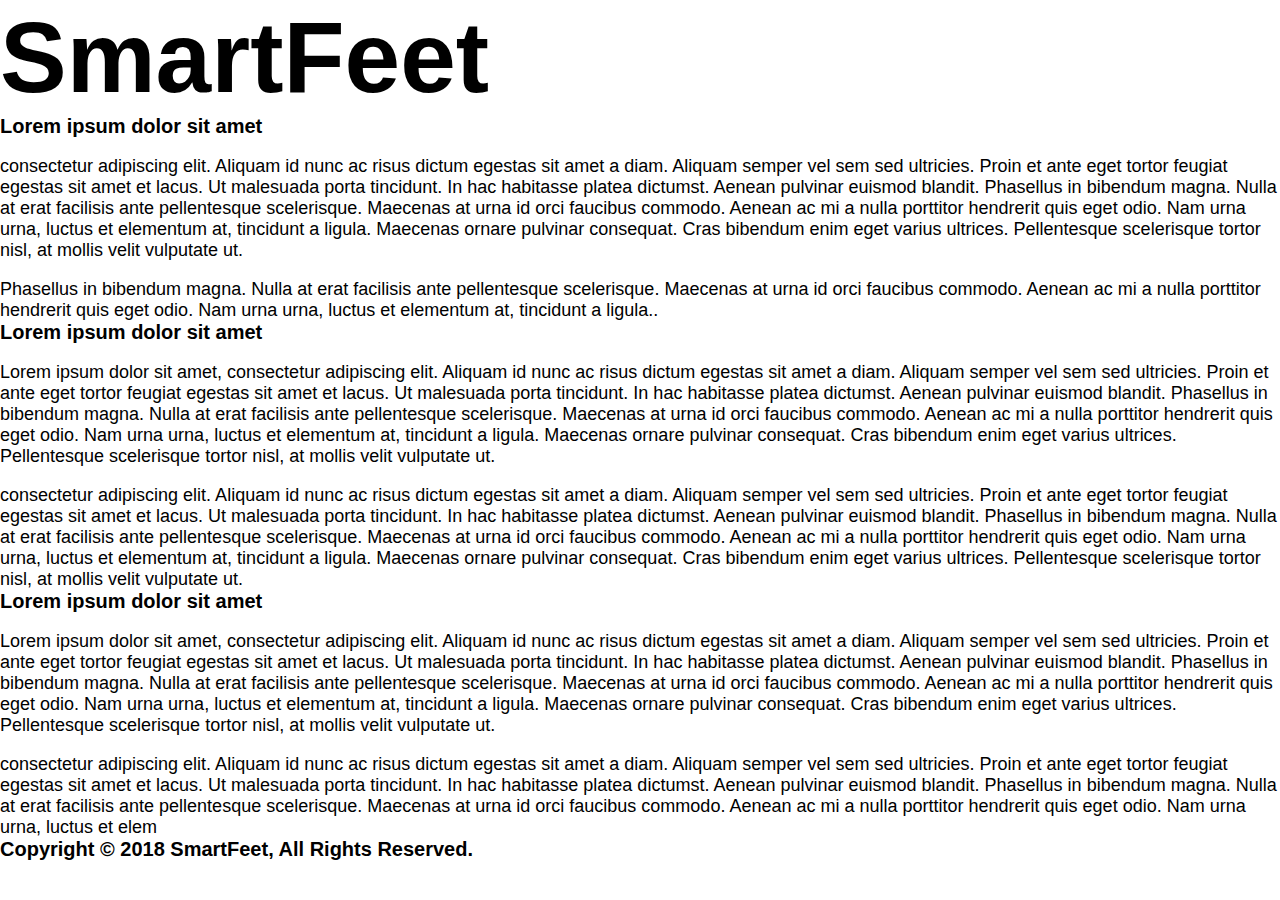
<file: v.1/index.html>
<!DOCTYPE html>
<html>
	<head>

		<!-- Titel van de pagina -->
		<title>SmartFeet</title>

		<!-- Linken naar externe stylesheets voor de CSS en een meta viewport meegegeven voor media queries voor de mobiele variant -->
		<link rel='stylesheet' type="text/css" href='css/style.css'>
		<meta content="width=device-width, initial-scale=1" name="viewport" />

	</head>

	<body>

		<!-- De complete container waar alle divs in komen -->
		<div class="container">

			<div class="header-wrap">
				<div class="header-caption">
					<h1 class="fadeInDownBig animated">SmartFeet</h1>
				</div>
			</div>

			<div class="content-wrap">

				<div class="content-wrap-right content">
					<h2>Lorem ipsum dolor sit amet</h2><br>
					<p>consectetur adipiscing elit. Aliquam id nunc ac risus dictum egestas sit amet a diam. Aliquam semper vel sem sed ultricies. Proin et ante eget tortor feugiat egestas sit amet et lacus. Ut malesuada porta tincidunt. In hac habitasse platea dictumst. Aenean pulvinar euismod blandit. Phasellus in bibendum magna. Nulla at erat facilisis ante pellentesque scelerisque. Maecenas at urna id orci faucibus commodo. Aenean ac mi a nulla porttitor hendrerit quis eget odio. Nam urna urna, luctus et elementum at, tincidunt a ligula. Maecenas ornare pulvinar consequat. Cras bibendum enim eget varius ultrices. Pellentesque scelerisque tortor nisl, at mollis velit vulputate ut.</p><br>

					<p>Phasellus in bibendum magna. Nulla at erat facilisis ante pellentesque scelerisque. Maecenas at urna id orci faucibus commodo. Aenean ac mi a nulla porttitor hendrerit quis eget odio. Nam urna urna, luctus et elementum at, tincidunt a ligula..</p>
				</div>
			</div>

			<div class="divider-wrap">
				<div class="divider-content">
					<div class="content-divider-left">
					<h2>Lorem ipsum dolor sit amet</h2><br>

					<p>Lorem ipsum dolor sit amet, consectetur adipiscing elit. Aliquam id nunc ac risus dictum egestas sit amet a diam. Aliquam semper vel sem sed ultricies. Proin et ante eget tortor feugiat egestas sit amet et lacus. Ut malesuada porta tincidunt. In hac habitasse platea dictumst. Aenean pulvinar euismod blandit. Phasellus in bibendum magna. Nulla at erat facilisis ante pellentesque scelerisque. Maecenas at urna id orci faucibus commodo. Aenean ac mi a nulla porttitor hendrerit quis eget odio. Nam urna urna, luctus et elementum at, tincidunt a ligula. Maecenas ornare pulvinar consequat. Cras bibendum enim eget varius ultrices. Pellentesque scelerisque tortor nisl, at mollis velit vulputate ut.</p><br>

					<p>consectetur adipiscing elit. Aliquam id nunc ac risus dictum egestas sit amet a diam. Aliquam semper vel sem sed ultricies. Proin et ante eget tortor feugiat egestas sit amet et lacus. Ut malesuada porta tincidunt. In hac habitasse platea dictumst. Aenean pulvinar euismod blandit. Phasellus in bibendum magna. Nulla at erat facilisis ante pellentesque scelerisque. Maecenas at urna id orci faucibus commodo. Aenean ac mi a nulla porttitor hendrerit quis eget odio. Nam urna urna, luctus et elementum at, tincidunt a ligula. Maecenas ornare pulvinar consequat. Cras bibendum enim eget varius ultrices. Pellentesque scelerisque tortor nisl, at mollis velit vulputate ut.</p>
					</div>

				</div>
			</div>

			<div class="content-wrap-2">
				<div class="wrap-content">
					<h2>Lorem ipsum dolor sit amet</h2><br>

					<p>Lorem ipsum dolor sit amet, consectetur adipiscing elit. Aliquam id nunc ac risus dictum egestas sit amet a diam. Aliquam semper vel sem sed ultricies. Proin et ante eget tortor feugiat egestas sit amet et lacus. Ut malesuada porta tincidunt. In hac habitasse platea dictumst. Aenean pulvinar euismod blandit. Phasellus in bibendum magna. Nulla at erat facilisis ante pellentesque scelerisque. Maecenas at urna id orci faucibus commodo. Aenean ac mi a nulla porttitor hendrerit quis eget odio. Nam urna urna, luctus et elementum at, tincidunt a ligula. Maecenas ornare pulvinar consequat. Cras bibendum enim eget varius ultrices. Pellentesque scelerisque tortor nisl, at mollis velit vulputate ut.</p><br>

					<p>consectetur adipiscing elit. Aliquam id nunc ac risus dictum egestas sit amet a diam. Aliquam semper vel sem sed ultricies. Proin et ante eget tortor feugiat egestas sit amet et lacus. Ut malesuada porta tincidunt. In hac habitasse platea dictumst. Aenean pulvinar euismod blandit. Phasellus in bibendum magna. Nulla at erat facilisis ante pellentesque scelerisque. Maecenas at urna id orci faucibus commodo. Aenean ac mi a nulla porttitor hendrerit quis eget odio. Nam urna urna, luctus et elem</p>
				</div>
			</div>

			<div class="footer">
				<div class="footer-content">
					<h2>Copyright &copy; 2018 SmartFeet, All Rights Reserved.</h2>
				</div>
			</div>

		</div>
	</body>
</html>
</file>
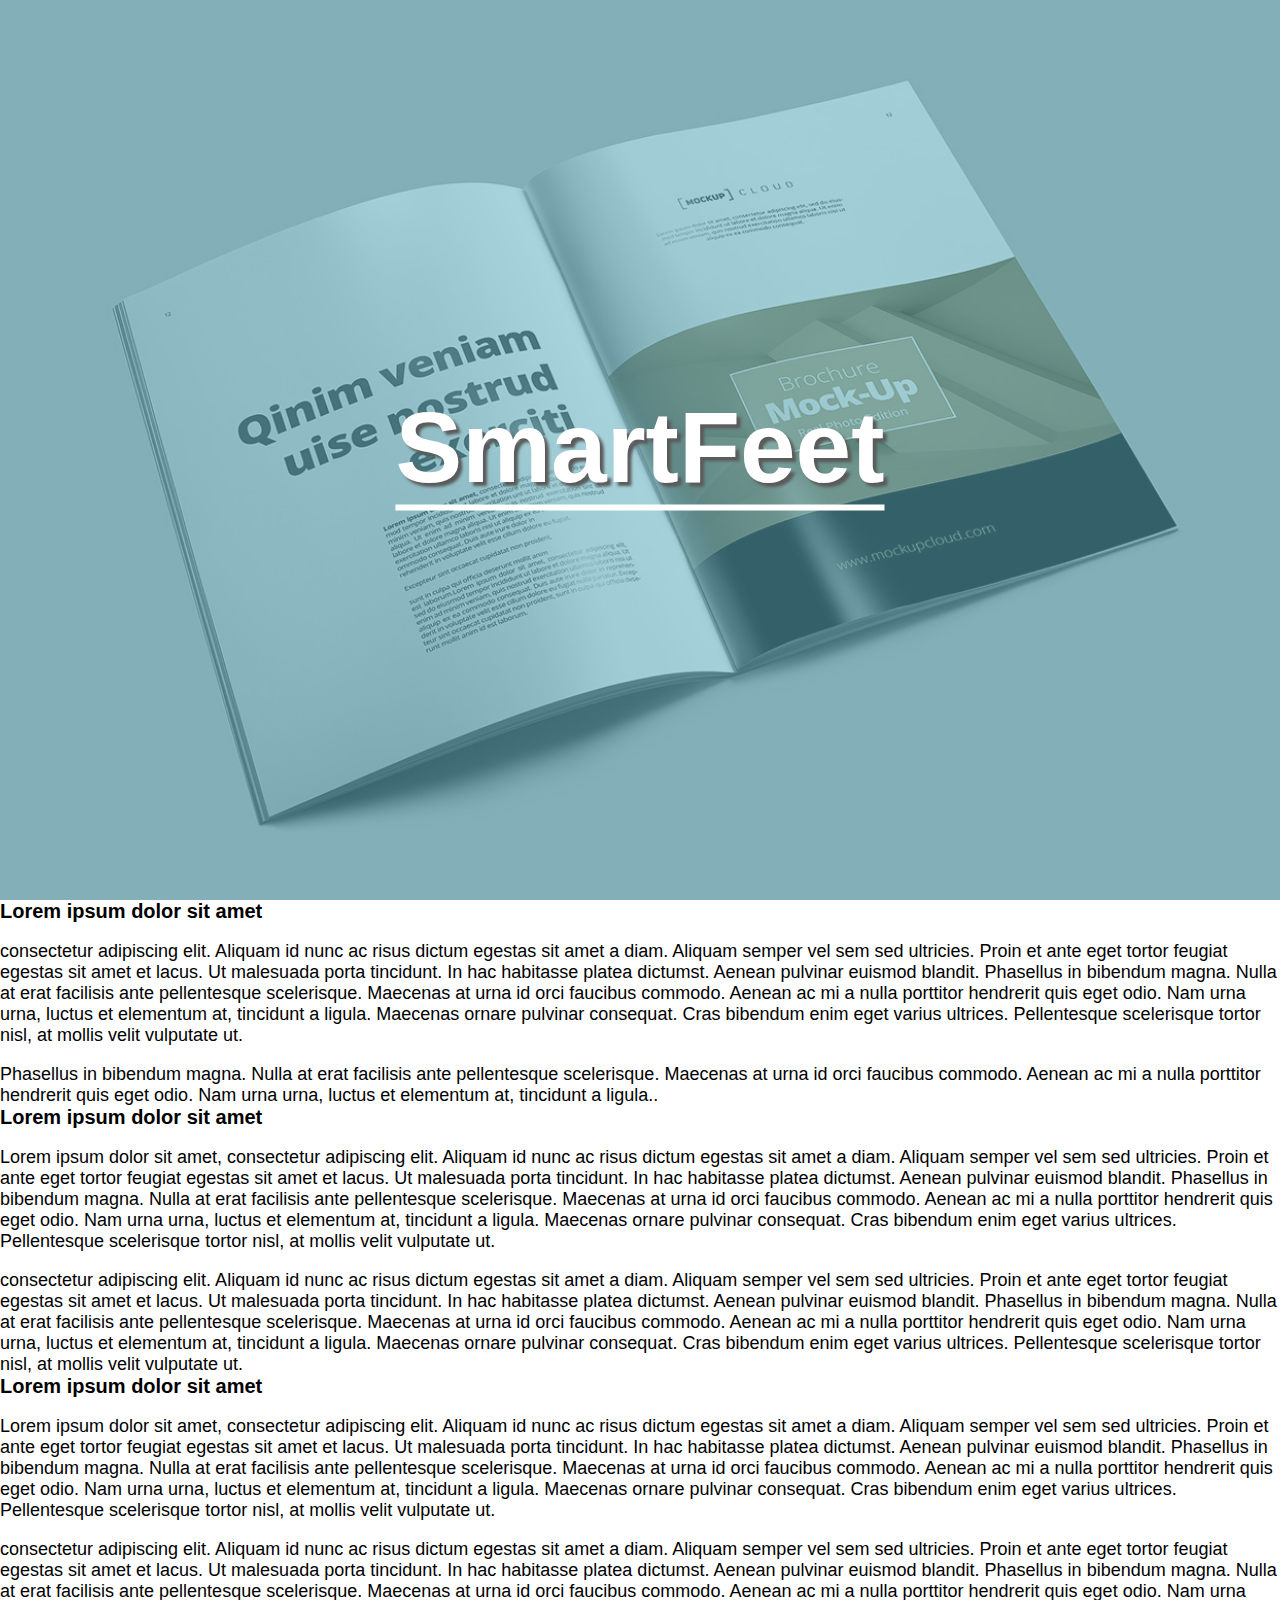
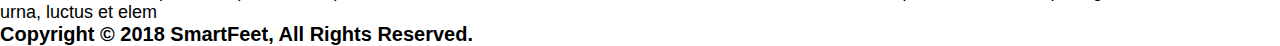
<file: v.2/index.html>
<!DOCTYPE html>
<html>
	<head>

		<!-- Titel van de pagina -->
		<title>SmartFeet</title>

		<!-- Linken naar externe stylesheets voor de CSS en een meta viewport meegegeven voor media queries voor de mobiele variant -->
		<link href="css/animate.css" type="text/css" rel="stylesheet"/>
		<link rel='stylesheet' type="text/css" href='css/style.css'>
		<meta content="width=device-width, initial-scale=1" name="viewport" />

	</head>

	<body>

		<!-- De complete container waar alle divs in komen -->
		<div class="container">

			<div class="header-wrap">
				<div class="header-caption">
					<h1 class="fadeInDownBig animated">SmartFeet</h1>
				</div>
			</div>

			<div class="content-wrap">

				<div class="content-wrap-right content">
					<h2>Lorem ipsum dolor sit amet</h2><br>
					<p>consectetur adipiscing elit. Aliquam id nunc ac risus dictum egestas sit amet a diam. Aliquam semper vel sem sed ultricies. Proin et ante eget tortor feugiat egestas sit amet et lacus. Ut malesuada porta tincidunt. In hac habitasse platea dictumst. Aenean pulvinar euismod blandit. Phasellus in bibendum magna. Nulla at erat facilisis ante pellentesque scelerisque. Maecenas at urna id orci faucibus commodo. Aenean ac mi a nulla porttitor hendrerit quis eget odio. Nam urna urna, luctus et elementum at, tincidunt a ligula. Maecenas ornare pulvinar consequat. Cras bibendum enim eget varius ultrices. Pellentesque scelerisque tortor nisl, at mollis velit vulputate ut.</p><br>

					<p>Phasellus in bibendum magna. Nulla at erat facilisis ante pellentesque scelerisque. Maecenas at urna id orci faucibus commodo. Aenean ac mi a nulla porttitor hendrerit quis eget odio. Nam urna urna, luctus et elementum at, tincidunt a ligula..</p>
				</div>
			</div>

			<div class="divider-wrap">
				<div class="divider-content">
					<div class="content-divider-left">
					<h2>Lorem ipsum dolor sit amet</h2><br>

					<p>Lorem ipsum dolor sit amet, consectetur adipiscing elit. Aliquam id nunc ac risus dictum egestas sit amet a diam. Aliquam semper vel sem sed ultricies. Proin et ante eget tortor feugiat egestas sit amet et lacus. Ut malesuada porta tincidunt. In hac habitasse platea dictumst. Aenean pulvinar euismod blandit. Phasellus in bibendum magna. Nulla at erat facilisis ante pellentesque scelerisque. Maecenas at urna id orci faucibus commodo. Aenean ac mi a nulla porttitor hendrerit quis eget odio. Nam urna urna, luctus et elementum at, tincidunt a ligula. Maecenas ornare pulvinar consequat. Cras bibendum enim eget varius ultrices. Pellentesque scelerisque tortor nisl, at mollis velit vulputate ut.</p><br>

					<p>consectetur adipiscing elit. Aliquam id nunc ac risus dictum egestas sit amet a diam. Aliquam semper vel sem sed ultricies. Proin et ante eget tortor feugiat egestas sit amet et lacus. Ut malesuada porta tincidunt. In hac habitasse platea dictumst. Aenean pulvinar euismod blandit. Phasellus in bibendum magna. Nulla at erat facilisis ante pellentesque scelerisque. Maecenas at urna id orci faucibus commodo. Aenean ac mi a nulla porttitor hendrerit quis eget odio. Nam urna urna, luctus et elementum at, tincidunt a ligula. Maecenas ornare pulvinar consequat. Cras bibendum enim eget varius ultrices. Pellentesque scelerisque tortor nisl, at mollis velit vulputate ut.</p>
					</div>

				</div>
			</div>

			<div class="content-wrap-2">
				<div class="wrap-content">
					<h2>Lorem ipsum dolor sit amet</h2><br>

					<p>Lorem ipsum dolor sit amet, consectetur adipiscing elit. Aliquam id nunc ac risus dictum egestas sit amet a diam. Aliquam semper vel sem sed ultricies. Proin et ante eget tortor feugiat egestas sit amet et lacus. Ut malesuada porta tincidunt. In hac habitasse platea dictumst. Aenean pulvinar euismod blandit. Phasellus in bibendum magna. Nulla at erat facilisis ante pellentesque scelerisque. Maecenas at urna id orci faucibus commodo. Aenean ac mi a nulla porttitor hendrerit quis eget odio. Nam urna urna, luctus et elementum at, tincidunt a ligula. Maecenas ornare pulvinar consequat. Cras bibendum enim eget varius ultrices. Pellentesque scelerisque tortor nisl, at mollis velit vulputate ut.</p><br>

					<p>consectetur adipiscing elit. Aliquam id nunc ac risus dictum egestas sit amet a diam. Aliquam semper vel sem sed ultricies. Proin et ante eget tortor feugiat egestas sit amet et lacus. Ut malesuada porta tincidunt. In hac habitasse platea dictumst. Aenean pulvinar euismod blandit. Phasellus in bibendum magna. Nulla at erat facilisis ante pellentesque scelerisque. Maecenas at urna id orci faucibus commodo. Aenean ac mi a nulla porttitor hendrerit quis eget odio. Nam urna urna, luctus et elem</p>
				</div>
			</div>

			<div class="footer">
				<div class="footer-content">
					<h2>Copyright &copy; 2018 SmartFeet, All Rights Reserved.</h2>
				</div>
			</div>

		</div>
	</body>
</html>
</file>
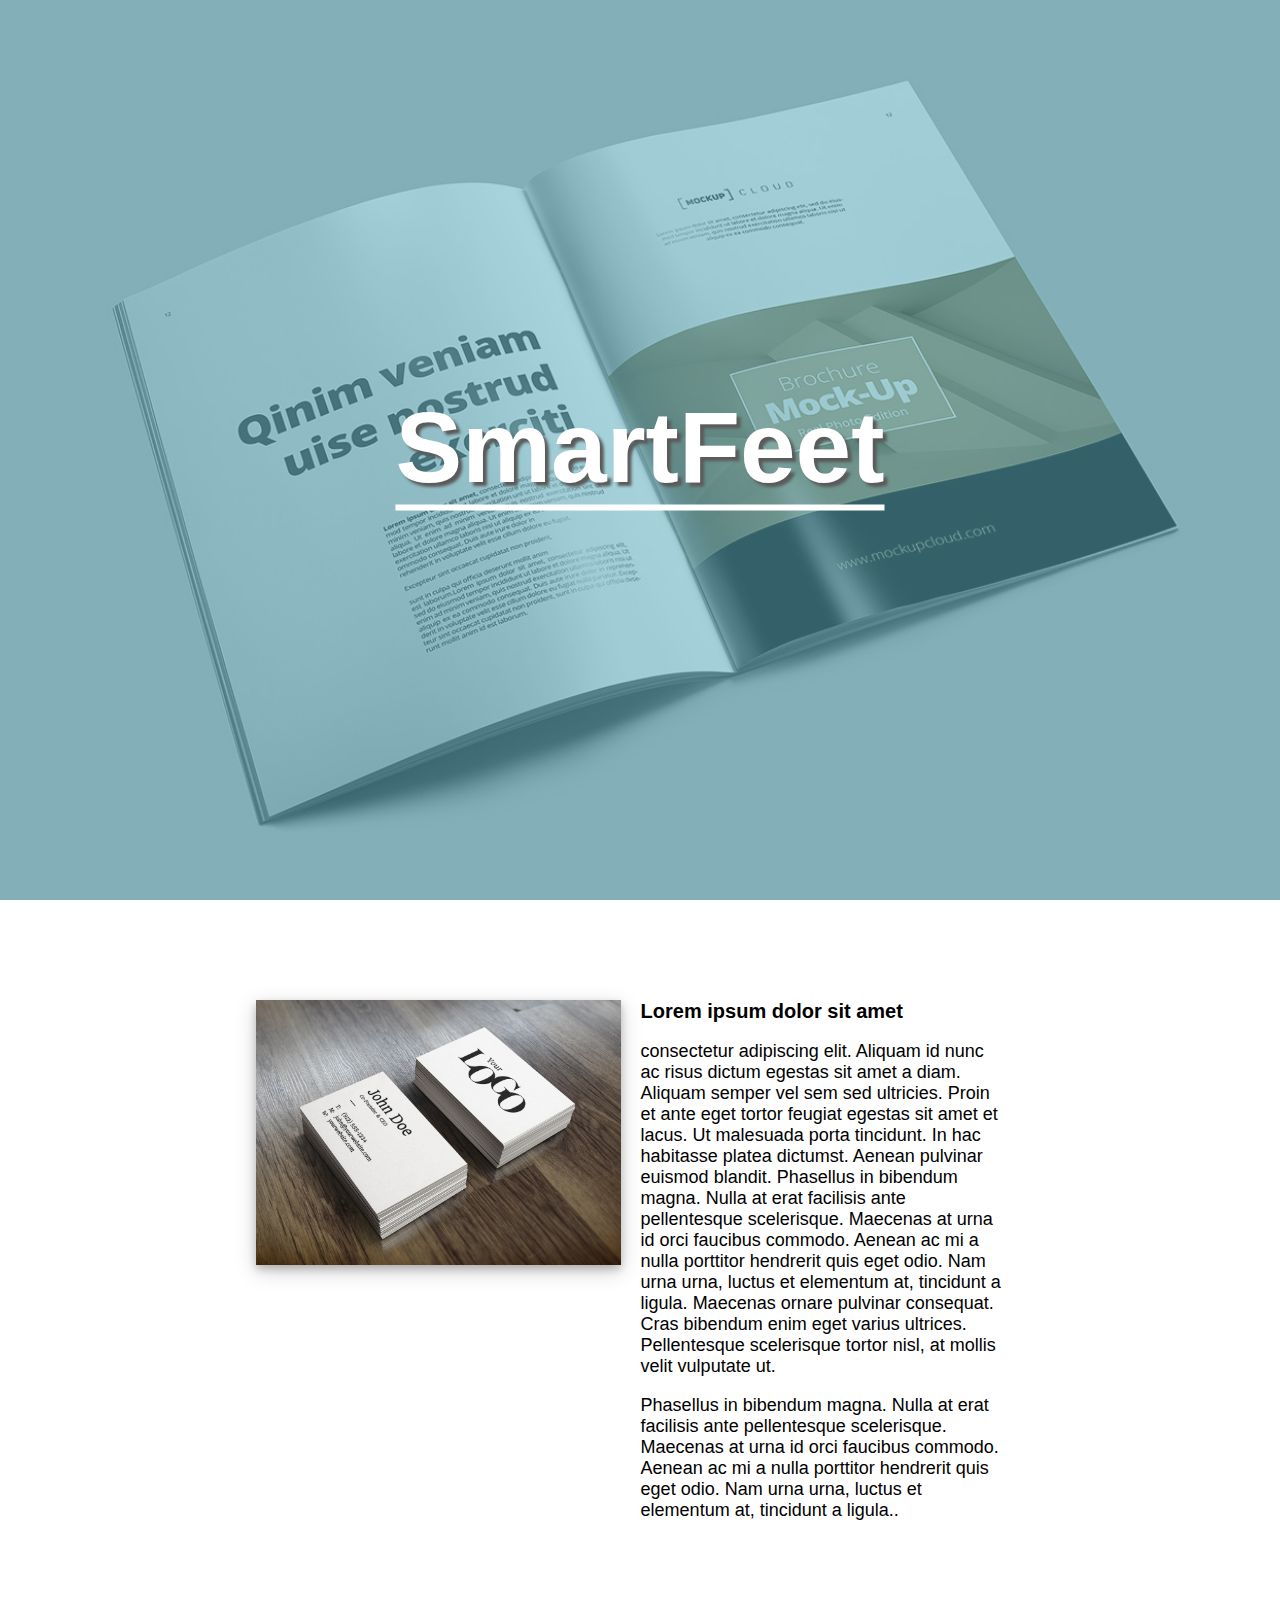
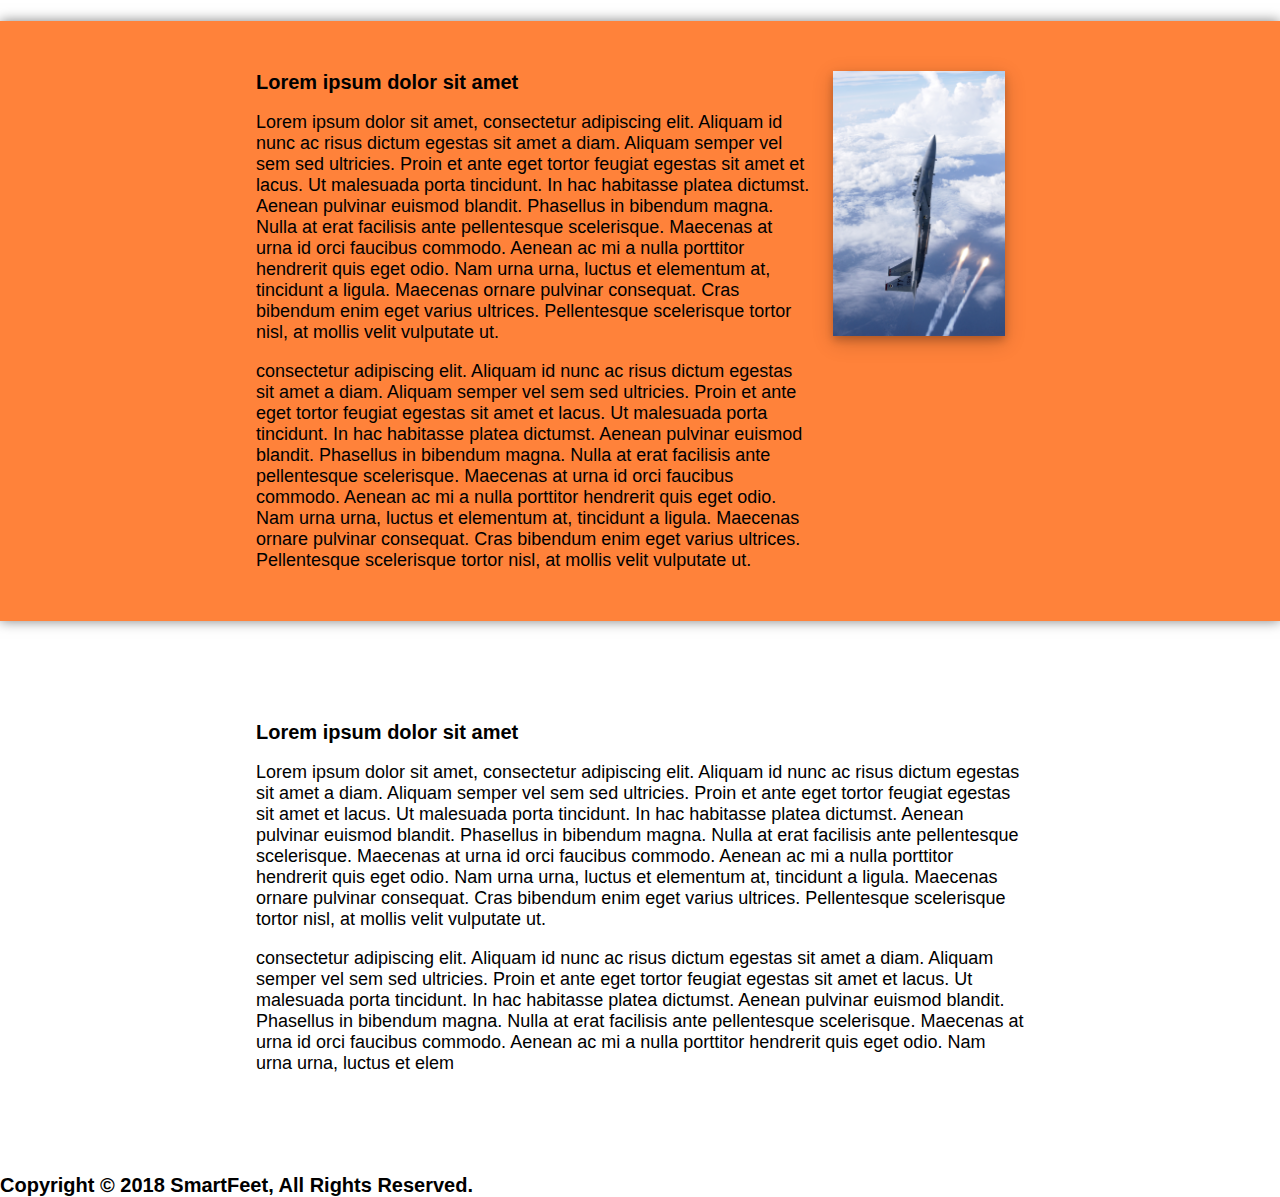
<file: v.3/index.html>
<!DOCTYPE html>
<html>
	<head>

		<!-- Titel van de pagina -->
		<title>SmartFeet</title>

		<!-- Linken naar externe stylesheets voor de CSS en een meta viewport meegegeven voor media queries voor de mobiele variant -->
		<link href="css/animate.css" type="text/css" rel="stylesheet"/>
		<link rel='stylesheet' type="text/css" href='css/style.css'>
		<meta content="width=device-width, initial-scale=1" name="viewport" />

	</head>

	<body>

		<!-- De complete container waar alle divs in komen -->
		<div class="container">

			<div class="header-wrap">
				<div class="header-caption">
					<h1 class="fadeInDownBig animated">SmartFeet</h1>
				</div>
			</div>

			<div class="content-wrap">
				<div class="content-wrap-left content">
					<img src="Afbeeldingen/content-1.jpg">
				</div>

				<div class="content-wrap-right content">
					<h2>Lorem ipsum dolor sit amet</h2><br>
					<p>consectetur adipiscing elit. Aliquam id nunc ac risus dictum egestas sit amet a diam. Aliquam semper vel sem sed ultricies. Proin et ante eget tortor feugiat egestas sit amet et lacus. Ut malesuada porta tincidunt. In hac habitasse platea dictumst. Aenean pulvinar euismod blandit. Phasellus in bibendum magna. Nulla at erat facilisis ante pellentesque scelerisque. Maecenas at urna id orci faucibus commodo. Aenean ac mi a nulla porttitor hendrerit quis eget odio. Nam urna urna, luctus et elementum at, tincidunt a ligula. Maecenas ornare pulvinar consequat. Cras bibendum enim eget varius ultrices. Pellentesque scelerisque tortor nisl, at mollis velit vulputate ut.</p><br>

					<p>Phasellus in bibendum magna. Nulla at erat facilisis ante pellentesque scelerisque. Maecenas at urna id orci faucibus commodo. Aenean ac mi a nulla porttitor hendrerit quis eget odio. Nam urna urna, luctus et elementum at, tincidunt a ligula..</p>
				</div>
			</div>

			<div class="divider-wrap">
				<div class="divider-content">
					<div class="content-divider-left">
					<h2>Lorem ipsum dolor sit amet</h2><br>

					<p>Lorem ipsum dolor sit amet, consectetur adipiscing elit. Aliquam id nunc ac risus dictum egestas sit amet a diam. Aliquam semper vel sem sed ultricies. Proin et ante eget tortor feugiat egestas sit amet et lacus. Ut malesuada porta tincidunt. In hac habitasse platea dictumst. Aenean pulvinar euismod blandit. Phasellus in bibendum magna. Nulla at erat facilisis ante pellentesque scelerisque. Maecenas at urna id orci faucibus commodo. Aenean ac mi a nulla porttitor hendrerit quis eget odio. Nam urna urna, luctus et elementum at, tincidunt a ligula. Maecenas ornare pulvinar consequat. Cras bibendum enim eget varius ultrices. Pellentesque scelerisque tortor nisl, at mollis velit vulputate ut.</p><br>

					<p>consectetur adipiscing elit. Aliquam id nunc ac risus dictum egestas sit amet a diam. Aliquam semper vel sem sed ultricies. Proin et ante eget tortor feugiat egestas sit amet et lacus. Ut malesuada porta tincidunt. In hac habitasse platea dictumst. Aenean pulvinar euismod blandit. Phasellus in bibendum magna. Nulla at erat facilisis ante pellentesque scelerisque. Maecenas at urna id orci faucibus commodo. Aenean ac mi a nulla porttitor hendrerit quis eget odio. Nam urna urna, luctus et elementum at, tincidunt a ligula. Maecenas ornare pulvinar consequat. Cras bibendum enim eget varius ultrices. Pellentesque scelerisque tortor nisl, at mollis velit vulputate ut.</p>
					</div>

					<div class="content-divider-right content-2">
						<img src="Afbeeldingen/content-3.jpg">
					</div>
				</div>
			</div>

			<div class="content-wrap-2">
				<div class="wrap-content">
					<h2>Lorem ipsum dolor sit amet</h2><br>

					<p>Lorem ipsum dolor sit amet, consectetur adipiscing elit. Aliquam id nunc ac risus dictum egestas sit amet a diam. Aliquam semper vel sem sed ultricies. Proin et ante eget tortor feugiat egestas sit amet et lacus. Ut malesuada porta tincidunt. In hac habitasse platea dictumst. Aenean pulvinar euismod blandit. Phasellus in bibendum magna. Nulla at erat facilisis ante pellentesque scelerisque. Maecenas at urna id orci faucibus commodo. Aenean ac mi a nulla porttitor hendrerit quis eget odio. Nam urna urna, luctus et elementum at, tincidunt a ligula. Maecenas ornare pulvinar consequat. Cras bibendum enim eget varius ultrices. Pellentesque scelerisque tortor nisl, at mollis velit vulputate ut.</p><br>

					<p>consectetur adipiscing elit. Aliquam id nunc ac risus dictum egestas sit amet a diam. Aliquam semper vel sem sed ultricies. Proin et ante eget tortor feugiat egestas sit amet et lacus. Ut malesuada porta tincidunt. In hac habitasse platea dictumst. Aenean pulvinar euismod blandit. Phasellus in bibendum magna. Nulla at erat facilisis ante pellentesque scelerisque. Maecenas at urna id orci faucibus commodo. Aenean ac mi a nulla porttitor hendrerit quis eget odio. Nam urna urna, luctus et elem</p>
				</div>
			</div>

			<div class="footer">
				<div class="footer-content">
					<h2>Copyright &copy; 2018 SmartFeet, All Rights Reserved.</h2>
				</div>
			</div>

		</div>
	</body>
</html>
</file>
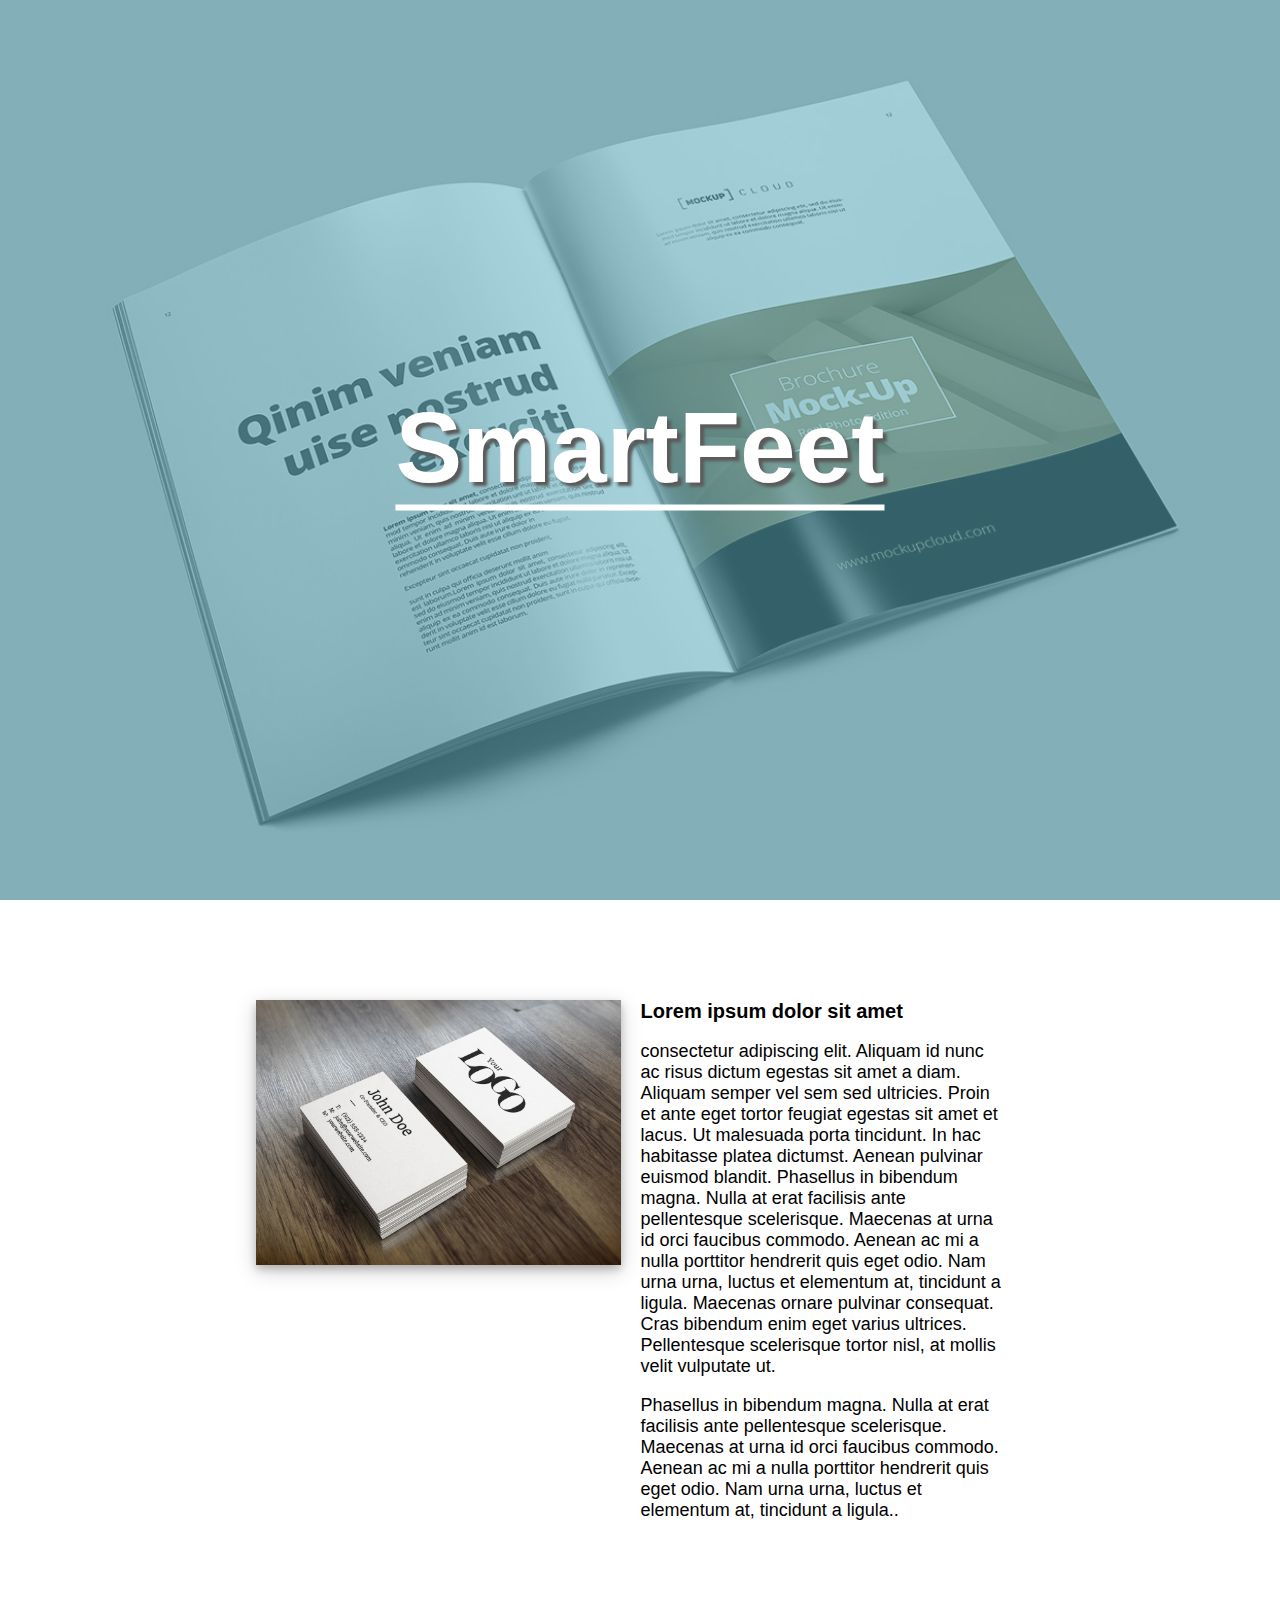
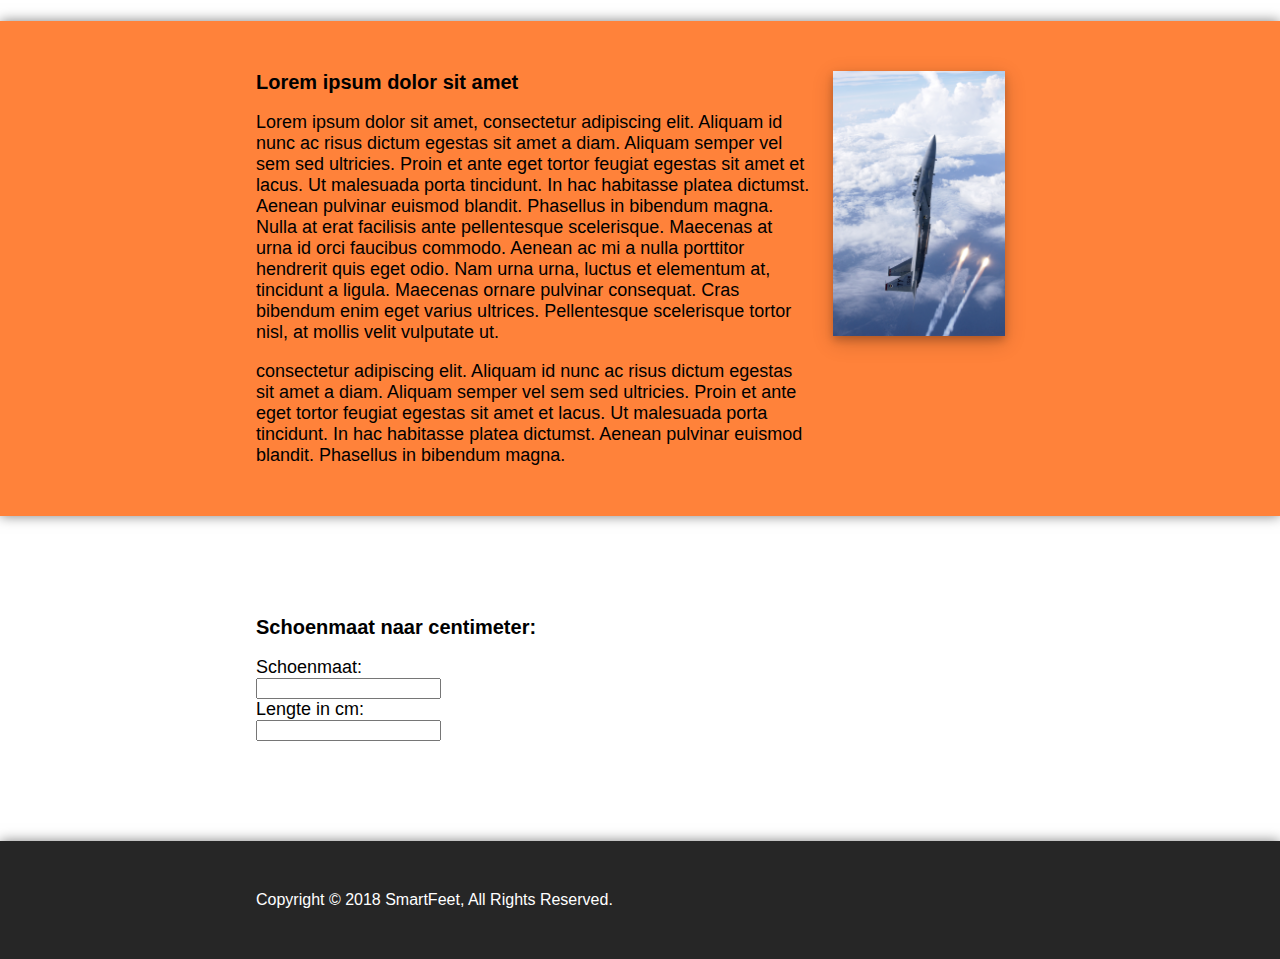
<file: v.6/index.html>
<!DOCTYPE html>
<html>
	<head>

		<!-- Titel van de pagina -->
		<title>SmartFeet</title>

		<!-- Linken naar externe stylesheets voor de CSS en een meta viewport meegegeven voor media queries voor de mobiele variant -->
		<link href="css/animate.css" type="text/css" rel="stylesheet"/>
		<link rel='stylesheet' type="text/css" href='css/style.css'>
		<meta content="width=device-width, initial-scale=1" name="viewport" />

	</head>

	<body>

		<!-- De complete container waar alle divs in komen -->
		<div class="container">

			<div class="header-wrap">
				<div class="header-caption">
					<h1 class="fadeInDownBig animated">SmartFeet</h1>
				</div>
			</div>

			<div class="content-wrap">
				<div class="content-wrap-left content">
					<img src="Afbeeldingen/content-1.jpg">
				</div>

				<div class="content-wrap-right content">
					<h2>Lorem ipsum dolor sit amet</h2><br>
					<p>consectetur adipiscing elit. Aliquam id nunc ac risus dictum egestas sit amet a diam. Aliquam semper vel sem sed ultricies. Proin et ante eget tortor feugiat egestas sit amet et lacus. Ut malesuada porta tincidunt. In hac habitasse platea dictumst. Aenean pulvinar euismod blandit. Phasellus in bibendum magna. Nulla at erat facilisis ante pellentesque scelerisque. Maecenas at urna id orci faucibus commodo. Aenean ac mi a nulla porttitor hendrerit quis eget odio. Nam urna urna, luctus et elementum at, tincidunt a ligula. Maecenas ornare pulvinar consequat. Cras bibendum enim eget varius ultrices. Pellentesque scelerisque tortor nisl, at mollis velit vulputate ut.</p><br>

					<p>Phasellus in bibendum magna. Nulla at erat facilisis ante pellentesque scelerisque. Maecenas at urna id orci faucibus commodo. Aenean ac mi a nulla porttitor hendrerit quis eget odio. Nam urna urna, luctus et elementum at, tincidunt a ligula..</p>
				</div>
			</div>

			<div class="divider-wrap">
				<div class="divider-content">
					<div class="content-divider-left">
					<h2>Lorem ipsum dolor sit amet</h2><br>

					<p>Lorem ipsum dolor sit amet, consectetur adipiscing elit. Aliquam id nunc ac risus dictum egestas sit amet a diam. Aliquam semper vel sem sed ultricies. Proin et ante eget tortor feugiat egestas sit amet et lacus. Ut malesuada porta tincidunt. In hac habitasse platea dictumst. Aenean pulvinar euismod blandit. Phasellus in bibendum magna. Nulla at erat facilisis ante pellentesque scelerisque. Maecenas at urna id orci faucibus commodo. Aenean ac mi a nulla porttitor hendrerit quis eget odio. Nam urna urna, luctus et elementum at, tincidunt a ligula. Maecenas ornare pulvinar consequat. Cras bibendum enim eget varius ultrices. Pellentesque scelerisque tortor nisl, at mollis velit vulputate ut.</p><br>

					<p>consectetur adipiscing elit. Aliquam id nunc ac risus dictum egestas sit amet a diam. Aliquam semper vel sem sed ultricies. Proin et ante eget tortor feugiat egestas sit amet et lacus. Ut malesuada porta tincidunt. In hac habitasse platea dictumst. Aenean pulvinar euismod blandit. Phasellus in bibendum magna.</p>
					</div>

					<div class="content-divider-right content-2">
						<img src="Afbeeldingen/content-3.jpg">
					</div>
				</div>
			</div>

			<div class="content-wrap-2">
				<div class="converter">
					<h2>Schoenmaat naar centimeter:</h2><br>
					<p>Schoenmaat:</p> <input oninput="converterL()" onchange="converterL()" type="number" id="schoenmaat"/>
					<p>Lengte in cm:</p> <input type="text" id="centimeters" readonly/>
				</div>
			</div>

			<div class="footer">
				<div class="footer-content">
					<h2>Copyright &copy; 2018 SmartFeet, All Rights Reserved.</h2>
				</div>
			</div>

		</div>

		<script src="js/script.js"></script>
	</body>
</html>
</file>
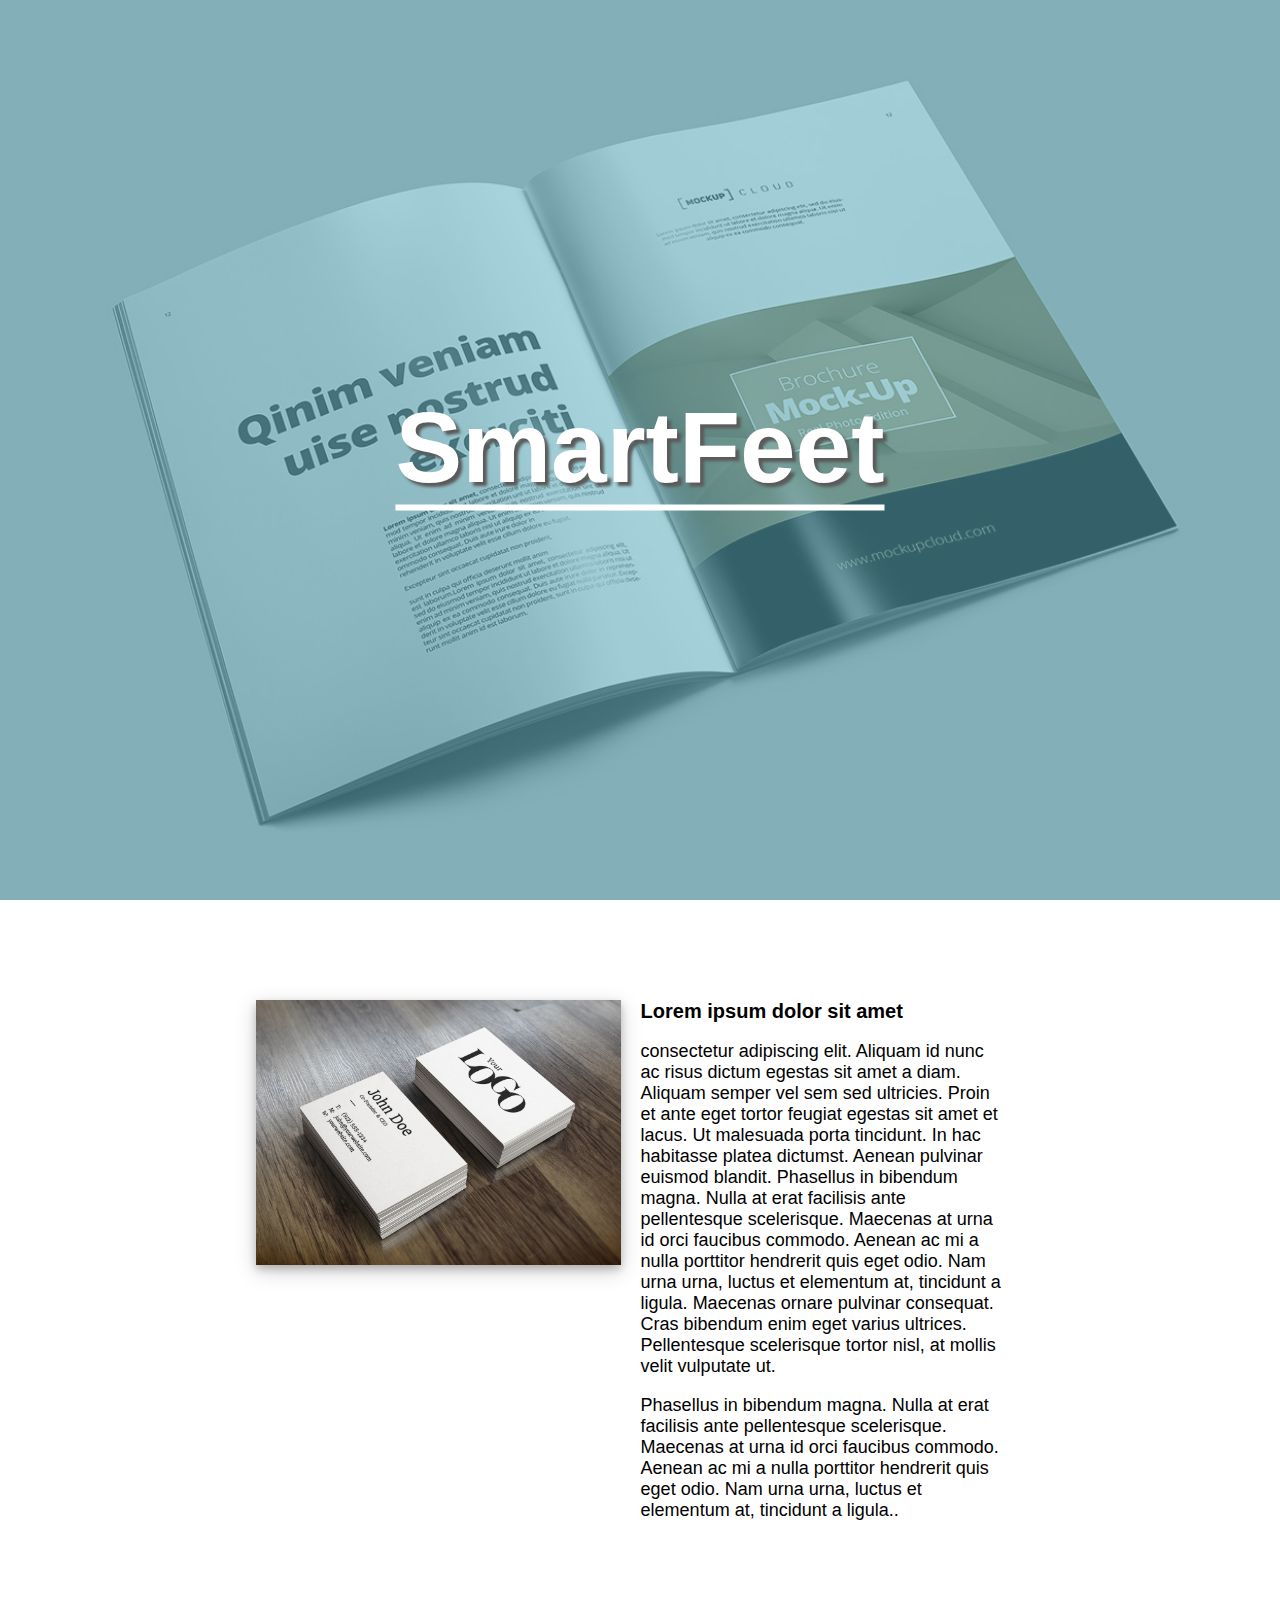
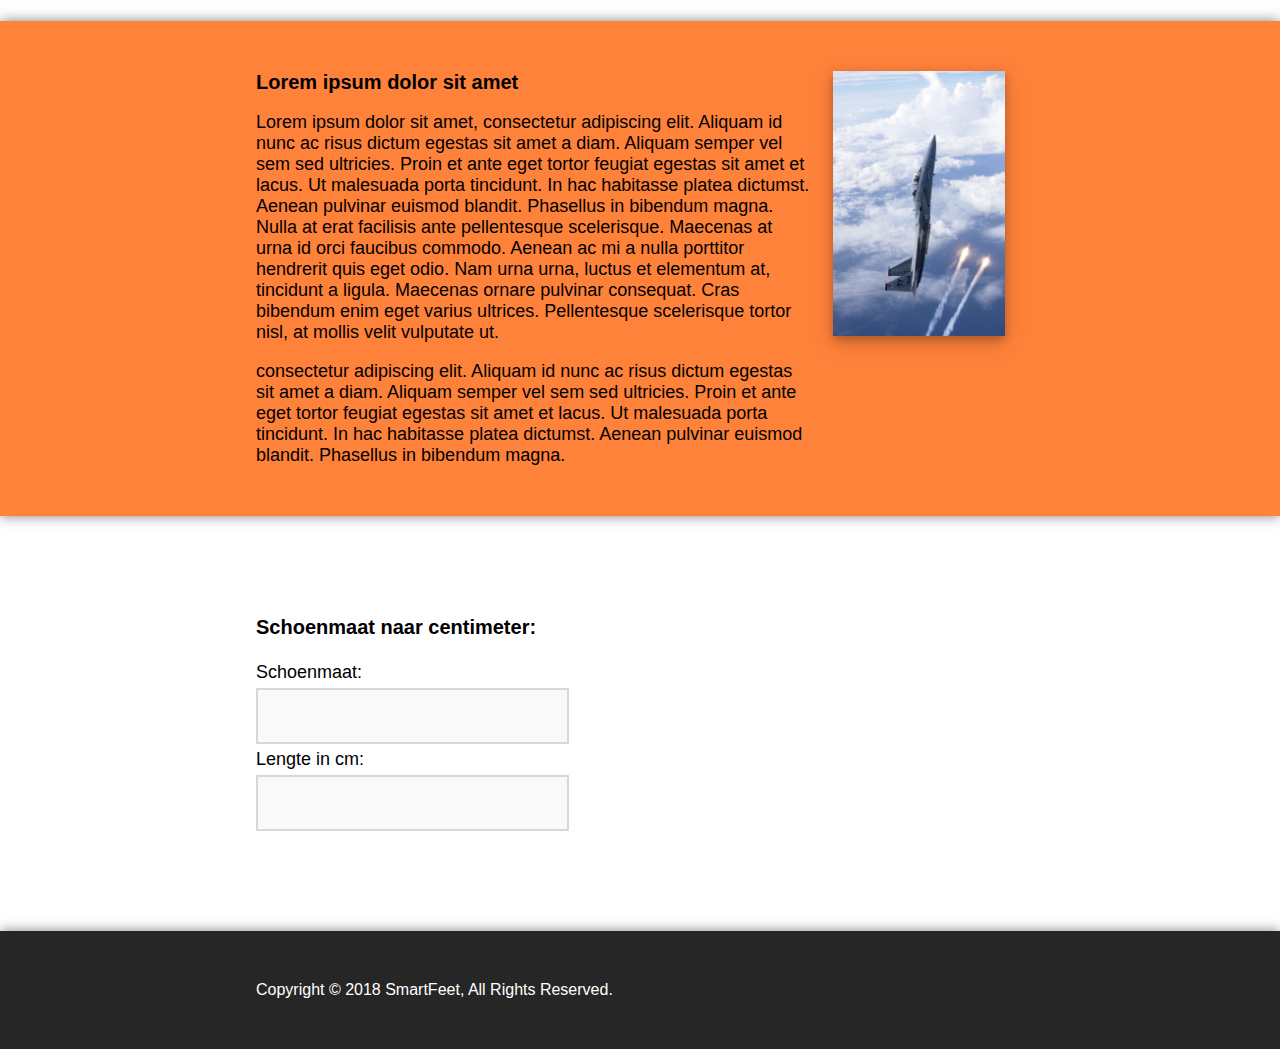
<file: v.8/index.html>
<!DOCTYPE html>
<html>
	<head>

		<!-- Titel van de pagina -->
		<title>SmartFeet</title>

		<!-- Linken naar externe stylesheets voor de CSS en een meta viewport meegegeven voor media queries voor de mobiele variant -->
		<link href="css/animate.css" type="text/css" rel="stylesheet"/>
		<link rel='stylesheet' type="text/css" href='css/style.css'>
		<meta content="width=device-width, initial-scale=1" name="viewport" />

	</head>

	<body>

		<!-- De complete container waar alle divs in komen -->
		<div class="container">

			<div class="header-wrap">
				<div class="header-caption">
					<h1 class="fadeInDownBig animated">SmartFeet</h1>
				</div>
			</div>

			<div class="content-wrap">
				<div class="content-wrap-left content">
					<img src="Afbeeldingen/content-1.jpg">
				</div>

				<div class="content-wrap-right content">
					<h2>Lorem ipsum dolor sit amet</h2><br>
					<p>consectetur adipiscing elit. Aliquam id nunc ac risus dictum egestas sit amet a diam. Aliquam semper vel sem sed ultricies. Proin et ante eget tortor feugiat egestas sit amet et lacus. Ut malesuada porta tincidunt. In hac habitasse platea dictumst. Aenean pulvinar euismod blandit. Phasellus in bibendum magna. Nulla at erat facilisis ante pellentesque scelerisque. Maecenas at urna id orci faucibus commodo. Aenean ac mi a nulla porttitor hendrerit quis eget odio. Nam urna urna, luctus et elementum at, tincidunt a ligula. Maecenas ornare pulvinar consequat. Cras bibendum enim eget varius ultrices. Pellentesque scelerisque tortor nisl, at mollis velit vulputate ut.</p><br>

					<p>Phasellus in bibendum magna. Nulla at erat facilisis ante pellentesque scelerisque. Maecenas at urna id orci faucibus commodo. Aenean ac mi a nulla porttitor hendrerit quis eget odio. Nam urna urna, luctus et elementum at, tincidunt a ligula..</p>
				</div>
			</div>

			<div class="divider-wrap">
				<div class="divider-content">
					<div class="content-divider-left">
					<h2>Lorem ipsum dolor sit amet</h2><br>

					<p>Lorem ipsum dolor sit amet, consectetur adipiscing elit. Aliquam id nunc ac risus dictum egestas sit amet a diam. Aliquam semper vel sem sed ultricies. Proin et ante eget tortor feugiat egestas sit amet et lacus. Ut malesuada porta tincidunt. In hac habitasse platea dictumst. Aenean pulvinar euismod blandit. Phasellus in bibendum magna. Nulla at erat facilisis ante pellentesque scelerisque. Maecenas at urna id orci faucibus commodo. Aenean ac mi a nulla porttitor hendrerit quis eget odio. Nam urna urna, luctus et elementum at, tincidunt a ligula. Maecenas ornare pulvinar consequat. Cras bibendum enim eget varius ultrices. Pellentesque scelerisque tortor nisl, at mollis velit vulputate ut.</p><br>

					<p>consectetur adipiscing elit. Aliquam id nunc ac risus dictum egestas sit amet a diam. Aliquam semper vel sem sed ultricies. Proin et ante eget tortor feugiat egestas sit amet et lacus. Ut malesuada porta tincidunt. In hac habitasse platea dictumst. Aenean pulvinar euismod blandit. Phasellus in bibendum magna.</p>
					</div>

					<div class="content-divider-right content-2">
						<img src="Afbeeldingen/content-3.jpg">
					</div>
				</div>
			</div>

			<div class="content-wrap-2">
				<div class="converter">
					<h2>Schoenmaat naar centimeter:</h2><br>
					<p>Schoenmaat:</p> <input oninput="converterL();newCookie()" onchange="converterL();newCookie()" type="number" id="schoenmaat"/>
					<p>Lengte in cm:</p> <input type="text" id="centimeters" readonly/>
				</div>
			</div>

			<div class="footer">
				<div class="footer-content">
					<h2>Copyright &copy; 2018 SmartFeet, All Rights Reserved.</h2>
				</div>
			</div>

		</div>

		<script src="js/script.js"></script>
	</body>
</html>
</file>
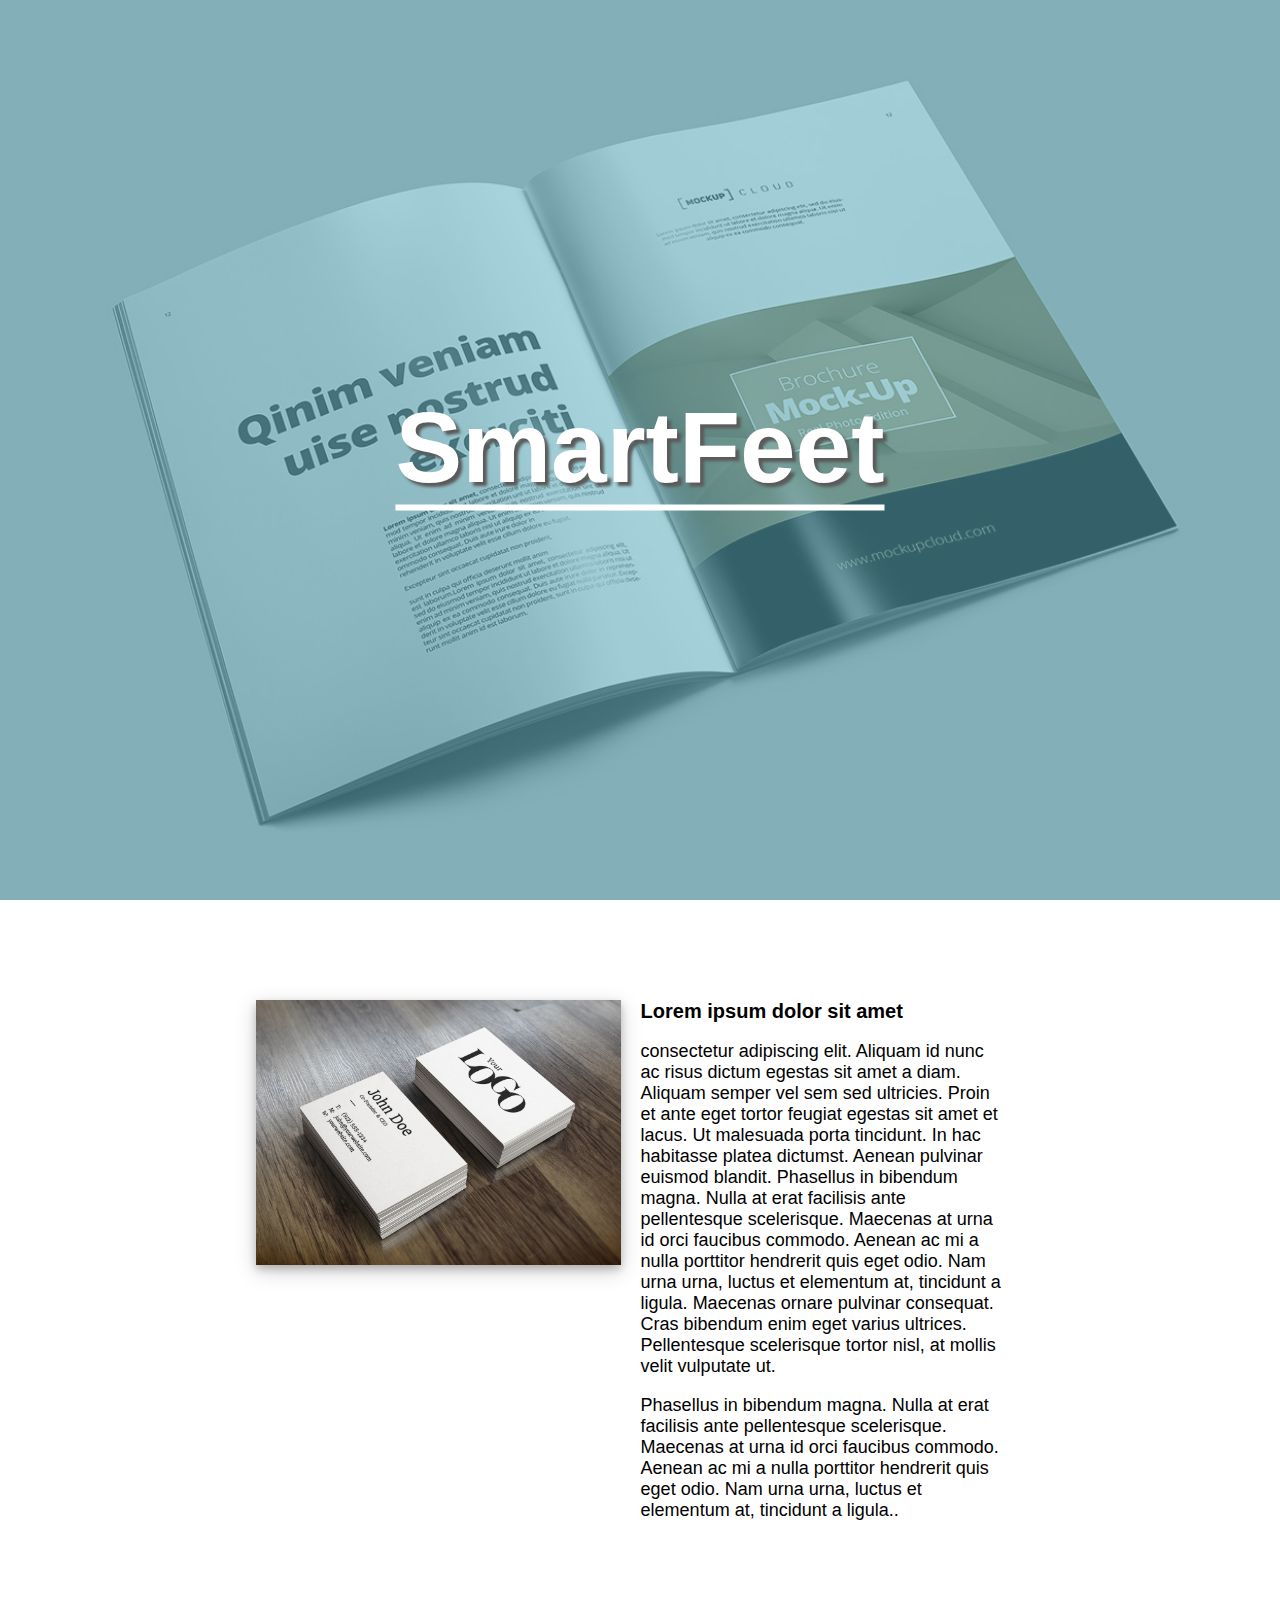
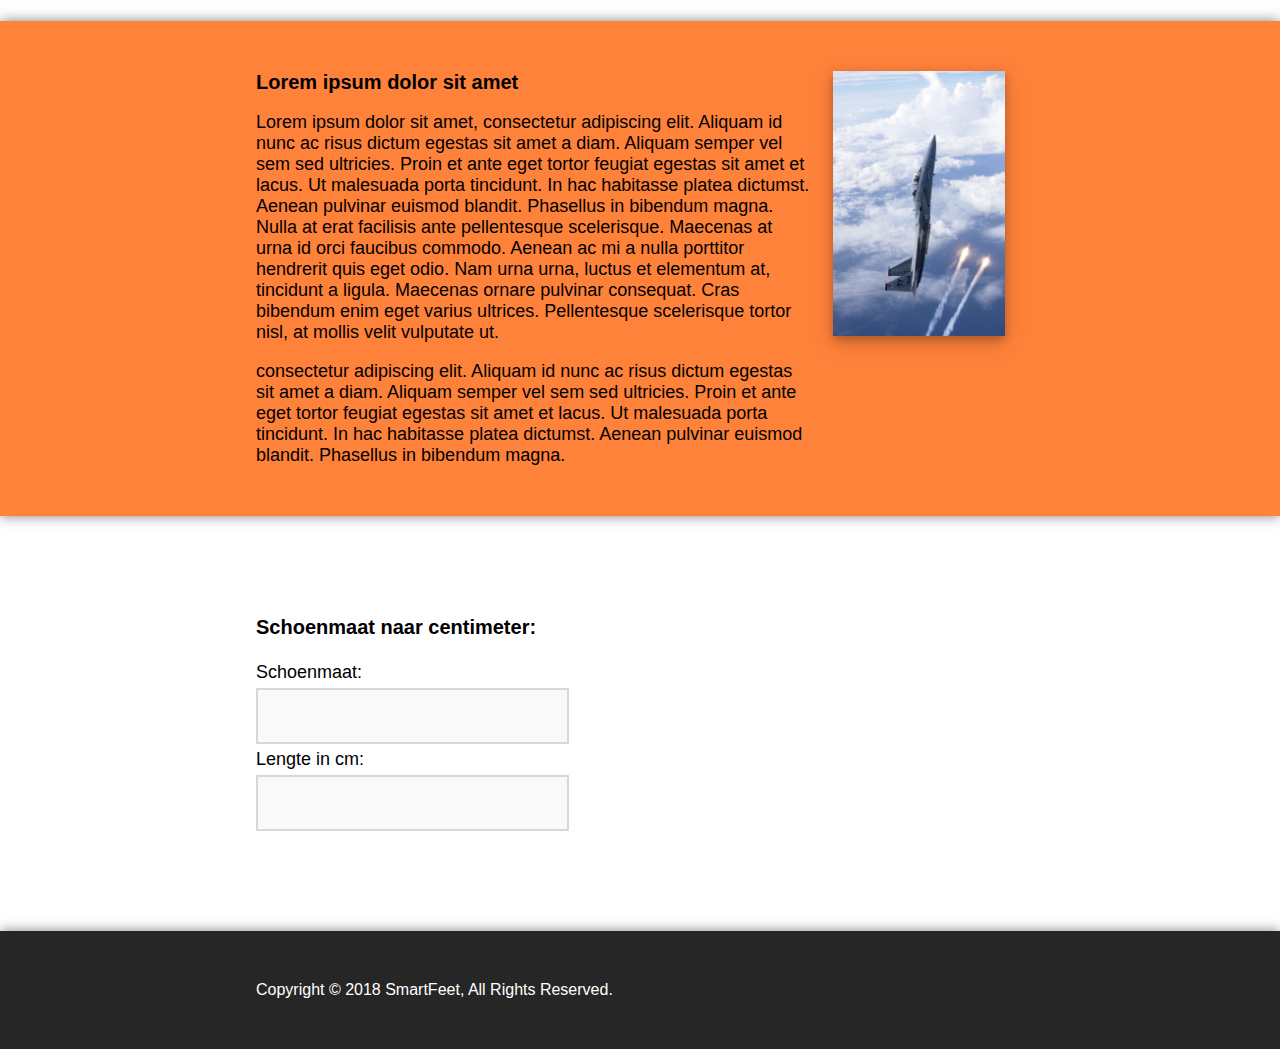
<file: v.9/index.html>
<!DOCTYPE html>
<html>
	<head>

		<!-- Titel van de pagina -->
		<title>SmartFeet</title>

		<!-- Linken naar externe stylesheets voor de CSS en een meta viewport meegegeven voor media queries voor de mobiele variant -->
		<link href="css/animate.css" type="text/css" rel="stylesheet"/>
		<link rel='stylesheet' type="text/css" href='css/style.css'>
		<meta content="width=device-width, initial-scale=1" name="viewport" />

	</head>

	<body>

		<!-- De complete container waar alle divs in komen -->
		<div class="container">

			<div class="header-wrap">
				<div class="header-caption">
					<h1 class="fadeInDownBig animated">SmartFeet</h1>
				</div>
			</div>
			<!-- Het eerste content block -->
			<div class="content-wrap">
				<div class="content-wrap-left content">
					<img src="Afbeeldingen/content-1.jpg">
				</div>

				<div class="content-wrap-right content">
					<h2>Lorem ipsum dolor sit amet</h2><br>
					<p>consectetur adipiscing elit. Aliquam id nunc ac risus dictum egestas sit amet a diam. Aliquam semper vel sem sed ultricies. Proin et ante eget tortor feugiat egestas sit amet et lacus. Ut malesuada porta tincidunt. In hac habitasse platea dictumst. Aenean pulvinar euismod blandit. Phasellus in bibendum magna. Nulla at erat facilisis ante pellentesque scelerisque. Maecenas at urna id orci faucibus commodo. Aenean ac mi a nulla porttitor hendrerit quis eget odio. Nam urna urna, luctus et elementum at, tincidunt a ligula. Maecenas ornare pulvinar consequat. Cras bibendum enim eget varius ultrices. Pellentesque scelerisque tortor nisl, at mollis velit vulputate ut.</p><br>

					<p>Phasellus in bibendum magna. Nulla at erat facilisis ante pellentesque scelerisque. Maecenas at urna id orci faucibus commodo. Aenean ac mi a nulla porttitor hendrerit quis eget odio. Nam urna urna, luctus et elementum at, tincidunt a ligula..</p>
				</div>
			</div>

			<!-- Het tweede (gekleurde) content block -->
			<div class="divider-wrap">
				<div class="divider-content">
					<div class="content-divider-left">
					<h2>Lorem ipsum dolor sit amet</h2><br>

					<p>Lorem ipsum dolor sit amet, consectetur adipiscing elit. Aliquam id nunc ac risus dictum egestas sit amet a diam. Aliquam semper vel sem sed ultricies. Proin et ante eget tortor feugiat egestas sit amet et lacus. Ut malesuada porta tincidunt. In hac habitasse platea dictumst. Aenean pulvinar euismod blandit. Phasellus in bibendum magna. Nulla at erat facilisis ante pellentesque scelerisque. Maecenas at urna id orci faucibus commodo. Aenean ac mi a nulla porttitor hendrerit quis eget odio. Nam urna urna, luctus et elementum at, tincidunt a ligula. Maecenas ornare pulvinar consequat. Cras bibendum enim eget varius ultrices. Pellentesque scelerisque tortor nisl, at mollis velit vulputate ut.</p><br>

					<p>consectetur adipiscing elit. Aliquam id nunc ac risus dictum egestas sit amet a diam. Aliquam semper vel sem sed ultricies. Proin et ante eget tortor feugiat egestas sit amet et lacus. Ut malesuada porta tincidunt. In hac habitasse platea dictumst. Aenean pulvinar euismod blandit. Phasellus in bibendum magna.</p>
					</div>

					<div class="content-divider-right content-2">
						<img src="Afbeeldingen/content-3.jpg">
					</div>
				</div>
			</div>

			<!-- Het derde, javascript block -->
			<div class="content-wrap-2">
				<div class="converter">
					<h2>Schoenmaat naar centimeter:</h2><br>
					<p>Schoenmaat:</p> <input oninput="converterL();newCookie()" onchange="converterL();newCookie()" type="number" id="schoenmaat"/>
					<p>Lengte in cm:</p> <input type="text" id="centimeters" readonly/>
				</div>
			</div>

			<div class="footer">
				<div class="footer-content">
					<h2>Copyright &copy; 2018 SmartFeet, All Rights Reserved.</h2>
				</div>
			</div>

		</div>

		<script src="js/script.js"></script>
	</body>
</html>
</file>
<file: v.1/css/style.css>
body {
	margin:0;
	padding:0;
	font-family: 'Tahoma', sans-serif;
}

h1 {
	margin: 0;
	font-size: 100px;
}

h2 {
	margin: 0;
	font-size: 20px;
}

p {
	margin: 0;
	font-size: 18px;
}
</file>
<file: v.2/css/style.css>
body {
	margin:0;
	padding:0;
	font-family: 'Tahoma', sans-serif;
}

h1 {
	margin: 0;
	font-size: 100px;
}

h2 {
	margin: 0;
	font-size: 20px;
}

p {
	margin: 0;
	font-size: 18px;
}

.header-wrap {
	width: 100%;
	height: 100vh;
	overflow: hidden;
	position: relative;
	background: url("../Afbeeldingen/background-1.jpg");
	background-size: cover;
	background-repeat: no-repeat;
	background-position: center;
}

.header-wrap:after {
	content: '';
	position: absolute;
	height: 100%;
	width: 100%;
	left:0;
	top: 0;
	background-color: rgba(94,177,191,.55);
	z-index: 3;
}

.header-caption {
	border-bottom: 6px solid white;
	position: absolute;
	color: white;
	z-index: 5;
	top: 50%;
	transform: translateX(-50%) translateY(-50%);
	left: 50%;
	text-shadow: 4px 4px 3px rgba(90, 90, 90, 1);
}
</file>
<file: v.3/css/style.css>
body {
	margin:0;
	padding:0;
	font-family: 'Tahoma', sans-serif;
}

h1 {
	margin: 0;
	font-size: 100px;
}

h2 {
	margin: 0;
	font-size: 20px;
}

p {
	margin: 0;
	font-size: 18px;
}

.header-wrap {
	width: 100%;
	height: 100vh;
	overflow: hidden;
	position: relative;
	background: url("../Afbeeldingen/background-1.jpg");
	background-size: cover;
	background-repeat: no-repeat;
	background-position: center;
}

.header-wrap:after {
	content: '';
	position: absolute;
	height: 100%;
	width: 100%;
	left:0;
	top: 0;
	background-color: rgba(94,177,191,.55);
	z-index: 3;
}

.header-caption {
	border-bottom: 6px solid white;
	position: absolute;
	color: white;
	z-index: 5;
	top: 50%;
	transform: translateX(-50%) translateY(-50%);
	left: 50%;
	text-shadow: 4px 4px 3px rgba(90, 90, 90, 1);
}

.content-wrap {
	width: 60%;
	margin: 0 auto;
	margin-top: 100px;
	margin-bottom: 100px;
}

.content-wrap-left {
	vertical-align: top;
	width: 47.5%;
	display: inline-block;
	margin-right: 1%;
}

.content-wrap-right {
	width: 47.5%;
	display: inline-block;
	margin-left: 1%;
}

.content img, .content-2 img {
	transition: all .3s ease-in-out;
	height: auto;
	width: 100%;
	-webkit-box-shadow: 0 4px 8px 0 rgba(0, 0, 0, 0.2), 0 6px 20px 0 rgba(0, 0, 0, 0.19);
	box-shadow: 0 4px 8px 0 rgba(0, 0, 0, 0.2), 0 6px 20px 0 rgba(0, 0, 0, 0.19);
}

.content img:hover {
	transition: all .3s ease-in-out;
	-webkit-filter: grayscale(100%);
	filter: grayscale(100%);
}

.content-2 img:hover {
	transform: scale(1.1);
	transition: all .3s ease-in-out;
}


.divider-wrap {
	width: 100%;
	height: auto
	margin: 0 auto;
	background-color: #ff823a;
	-webkit-box-shadow: 0 0 12px rgba(0,0,0,.5);
	box-shadow: 0 0 12px rgba(0,0,0,.5);
}

.divider-content {
	width: 60%;
	padding-top: 50px;
	padding-bottom: 50px;
	margin: 0 auto;
}

.content-divider-left {
	vertical-align: top;
	width: 72.5%;
	margin-right: 1%;
	display: inline-block;
}

.content-divider-right {
	width: 22.5%;
	margin-left: 1%;
	height: auto;
	display: inline-block;
}

.content-wrap-2 {
	width: 60%;
	margin: 0 auto;
	margin-top: 100px;
	margin-bottom: 100px;
}
</file>
<file: v.6/css/style.css>
body {
	margin:0;
	padding:0;
	font-family: 'Tahoma', sans-serif;
}

h1 {
	margin: 0;
	font-size: 100px;
}

h2 {
	margin: 0;
	font-size: 20px;
}

p {
	margin: 0;
	font-size: 18px;
}

.header-wrap {
	width: 100%;
	height: 100vh;
	overflow: hidden;
	position: relative;
	background: url("../Afbeeldingen/background-1.jpg");
	background-size: cover;
	background-repeat: no-repeat;
	background-position: center;
}

.header-wrap:after {
	content: '';
	position: absolute;
	height: 100%;
	width: 100%;
	left:0;
	top: 0;
	background-color: rgba(94,177,191,.55);
	z-index: 3;
}

.header-caption {
	border-bottom: 6px solid white;
	position: absolute;
	color: white;
	z-index: 5;
	top: 50%;
	transform: translateX(-50%) translateY(-50%);
	left: 50%;
	text-shadow: 4px 4px 3px rgba(90, 90, 90, 1);
}

.content-wrap {
	width: 60%;
	margin: 0 auto;
	margin-top: 100px;
	margin-bottom: 100px;
}

.content-wrap-left {
	vertical-align: top;
	width: 47.5%;
	display: inline-block;
	margin-right: 1%;
}

.content-wrap-right {
	width: 47.5%;
	display: inline-block;
	margin-left: 1%;
}

.content img, .content-2 img {
	transition: all .3s ease-in-out;
	height: auto;
	width: 100%;
	-webkit-box-shadow: 0 4px 8px 0 rgba(0, 0, 0, 0.2), 0 6px 20px 0 rgba(0, 0, 0, 0.19);
	box-shadow: 0 4px 8px 0 rgba(0, 0, 0, 0.2), 0 6px 20px 0 rgba(0, 0, 0, 0.19);
}

.content img:hover {
	transition: all .3s ease-in-out;
	-webkit-filter: grayscale(100%);
	filter: grayscale(100%);
}

.content-2 img:hover {
	transform: scale(1.1);
	transition: all .3s ease-in-out;
}


.divider-wrap {
	width: 100%;
	height: auto
	margin: 0 auto;
	background-color: #ff823a;
	-webkit-box-shadow: 0 0 12px rgba(0,0,0,.5);
	box-shadow: 0 0 12px rgba(0,0,0,.5);
}

.divider-content {
	width: 60%;
	padding-top: 50px;
	padding-bottom: 50px;
	margin: 0 auto;
}

.content-divider-left {
	vertical-align: top;
	width: 72.5%;
	margin-right: 1%;
	display: inline-block;
}

.content-divider-right {
	width: 22.5%;
	margin-left: 1%;
	height: auto;
	display: inline-block;
}

.content-wrap-2 {
	width: 60%;
	margin: 0 auto;
	margin-top: 100px;
	margin-bottom: 100px;
}

.footer {
	width: 100%;
	height: auto;
	background: #262626;
	-webkit-box-shadow: 0 0 12px rgba(0,0,0,.5);
	box-shadow: 0 0 12px rgba(0,0,0,.5);
}

.footer-content {
	width: 60%;
	margin: 0 auto;
	padding-top: 50px;
	padding-bottom: 50px;
}

.footer-content h2 {
	font-size: 16px;
	color: white;
	font-weight: 400;
}

/* Mobiele variant */
@media (max-width: 675px) {

	h1 {
		margin: 0;
		font-size: 50px;
	}

	h2 {
		margin: 0;
		font-size: 16px;
	}

	p {
		margin: 0;
		font-size: 12px;
	}

	.header-wrap {
		width: 100%;
		height: 85vh;
	}

	.content-wrap {
	width: 85%;
	margin: 0 auto;
	margin-top: 50px;
	margin-bottom: 50px;
	}

	.content-wrap-left {
	vertical-align: top;
	width: 100%;
	display: block;
	margin-right: 0;
	}

	.content-wrap-right {
	width: 100%;
	margin-top: 25px;
	display: block;
	margin-left: 0;
	}

	.content-2 img:hover {
	transform: scale(1);
	transition: all .3s ease-in-out;
	}

	.divider-wrap {
	background-color: #ffa977;
	}

	.divider-content {
	width: 85%;
	padding-top: 25px;
	padding-bottom: 25px;
	margin: 0 auto;
	}

	.content-divider-left {
	vertical-align: top;
	width: 100%;
	margin-right: 0;
	display: block;
	}

	.content-divider-right {
	width: 100%;
	height: auto;
	margin-top: 25px;
	margin-left: 0;
	display: block;
	}

	.content-wrap-2 {
	width: 85%;
	margin-top: 50px;
	margin-bottom: 50px;
	}
	
	.footer-content {
	width: 85%;
	margin: 0 auto;
	padding-top: 25px;
	padding-bottom: 25px;
	}

	.footer-content h2 {
	font-size: 12px;
	text-align: center;
	}

}
</file>
<file: v.8/css/style.css>
body {
	margin:0;
	padding:0;
	font-family: 'Tahoma', sans-serif;
}

h1 {
	margin: 0;
	font-size: 100px;
}

h2 {
	margin: 0;
	font-size: 20px;
}

p {
	margin: 0;
	font-size: 18px;
}

.header-wrap {
	width: 100%;
	height: 100vh;
	overflow: hidden;
	position: relative;
	background: url("../Afbeeldingen/background-1.jpg");
	background-size: cover;
	background-repeat: no-repeat;
	background-position: center;
}

.header-wrap:after {
	content: '';
	position: absolute;
	height: 100%;
	width: 100%;
	left:0;
	top: 0;
	background-color: rgba(94,177,191,.55);
	z-index: 3;
}

.header-caption {
	border-bottom: 6px solid white;
	position: absolute;
	color: white;
	z-index: 5;
	top: 50%;
	transform: translateX(-50%) translateY(-50%);
	left: 50%;
	text-shadow: 4px 4px 3px rgba(90, 90, 90, 1);
}

.content-wrap {
	width: 60%;
	margin: 0 auto;
	margin-top: 100px;
	margin-bottom: 100px;
}

.content-wrap-left {
	vertical-align: top;
	width: 47.5%;
	display: inline-block;
	margin-right: 1%;
}

.content-wrap-right {
	width: 47.5%;
	display: inline-block;
	margin-left: 1%;
}

.content img, .content-2 img {
	transition: all .3s ease-in-out;
	height: auto;
	width: 100%;
	-webkit-box-shadow: 0 4px 8px 0 rgba(0, 0, 0, 0.2), 0 6px 20px 0 rgba(0, 0, 0, 0.19);
	box-shadow: 0 4px 8px 0 rgba(0, 0, 0, 0.2), 0 6px 20px 0 rgba(0, 0, 0, 0.19);
}

.content img:hover {
	transition: all .3s ease-in-out;
	-webkit-filter: grayscale(100%);
	filter: grayscale(100%);
}

.content-2 img:hover {
	transform: scale(1.1);
	transition: all .3s ease-in-out;
}


.divider-wrap {
	width: 100%;
	height: auto
	margin: 0 auto;
	background-color: #ff823a;
	-webkit-box-shadow: 0 0 12px rgba(0,0,0,.5);
	box-shadow: 0 0 12px rgba(0,0,0,.5);
}

.divider-content {
	width: 60%;
	padding-top: 50px;
	padding-bottom: 50px;
	margin: 0 auto;
}

.content-divider-left {
	vertical-align: top;
	width: 72.5%;
	margin-right: 1%;
	display: inline-block;
}

.content-divider-right {
	width: 22.5%;
	margin-left: 1%;
	height: auto;
	display: inline-block;
}

.content-wrap-2 {
	width: 60%;
	margin: 0 auto;
	margin-top: 100px;
	margin-bottom: 100px;
}

.footer {
	width: 100%;
	height: auto;
	background: #262626;
	-webkit-box-shadow: 0 0 12px rgba(0,0,0,.5);
	box-shadow: 0 0 12px rgba(0,0,0,.5);
}

.footer-content {
	width: 60%;
	margin: 0 auto;
	padding-top: 50px;
	padding-bottom: 50px;
}

.footer-content h2 {
	font-size: 16px;
	color: white;
	font-weight: 400;
}

input {
	padding-left: 20px;
	padding-right: 20px;
	font-weight: 600;
	font-size: 20px;
	width: 35%;
	height: 50px;
	background-color: #f9f9f9;
	border: 2px solid #d8d8d8;
	transition: all .2s ease-in-out;
}

input:focus {
	transition: all .2s ease-in-out;
	outline: none;
	border-color: #4c4c4c;
}

.converter p {
	margin-bottom: 5px;
	margin-top: 5px;
}

/* Mobiele variant */
@media (max-width: 675px) {

	h1 {
		margin: 0;
		font-size: 50px;
	}

	h2 {
		margin: 0;
		font-size: 16px;
	}

	p {
		margin: 0;
		font-size: 12px;
	}

	.header-wrap {
		width: 100%;
		height: 85vh;
	}

	.content-wrap {
	width: 85%;
	margin: 0 auto;
	margin-top: 50px;
	margin-bottom: 50px;
	}

	.content-wrap-left {
	vertical-align: top;
	width: 100%;
	display: block;
	margin-right: 0;
	}

	.content-wrap-right {
	width: 100%;
	margin-top: 25px;
	display: block;
	margin-left: 0;
	}

	.content-2 img:hover {
	transform: scale(1);
	transition: all .3s ease-in-out;
	}

	.divider-wrap {
	background-color: #ffa977;
	}

	.divider-content {
	width: 85%;
	padding-top: 25px;
	padding-bottom: 25px;
	margin: 0 auto;
	}

	.content-divider-left {
	vertical-align: top;
	width: 100%;
	margin-right: 0;
	display: block;
	}

	.content-divider-right {
	width: 100%;
	height: auto;
	margin-top: 25px;
	margin-left: 0;
	display: block;
	}

	.content-wrap-2 {
	width: 85%;
	margin-top: 50px;
	margin-bottom: 50px;
	}
	
	.footer-content {
	width: 85%;
	margin: 0 auto;
	padding-top: 25px;
	padding-bottom: 25px;
	}

	.footer-content h2 {
	font-size: 12px;
	text-align: center;
	}

	input {
		width: 95%;
		padding-left: 2.5%;
		padding-right: 2.5%;
	}

}
</file>
<file: v.9/css/style.css>
body {
	margin:0;
	padding:0;
	font-family: 'Tahoma', sans-serif;
}

h1 {
	margin: 0;
	font-size: 100px;
}

h2 {
	margin: 0;
	font-size: 20px;
}

p {
	margin: 0;
	font-size: 18px;
}

/* Header */

.header-wrap {
	width: 100%;
	height: 100vh;
	overflow: hidden;
	position: relative;
	background: url("../Afbeeldingen/background-1.jpg");
	background-size: cover;
	background-repeat: no-repeat;
	background-position: center;
}

.header-wrap:after {
	content: '';
	position: absolute;
	height: 100%;
	width: 100%;
	left:0;
	top: 0;
	background-color: rgba(94,177,191,.55);
	z-index: 3;
}

.header-caption {
	border-bottom: 6px solid white;
	position: absolute;
	color: white;
	z-index: 5;
	top: 50%;
	transform: translateX(-50%) translateY(-50%);
	left: 50%;
	text-shadow: 4px 4px 3px rgba(90, 90, 90, 1);
}

/* Eerste content block */

.content-wrap {
	width: 60%;
	margin: 0 auto;
	margin-top: 100px;
	margin-bottom: 100px;
}

.content-wrap-left {
	vertical-align: top;
	width: 47.5%;
	display: inline-block;
	margin-right: 1%;
}

.content-wrap-right {
	width: 47.5%;
	display: inline-block;
	margin-left: 1%;
}

/* Afbeeldingen in content blocken */

.content img, .content-2 img {
	transition: all .3s ease-in-out;
	height: auto;
	width: 100%;
	-webkit-box-shadow: 0 4px 8px 0 rgba(0, 0, 0, 0.2), 0 6px 20px 0 rgba(0, 0, 0, 0.19);
	box-shadow: 0 4px 8px 0 rgba(0, 0, 0, 0.2), 0 6px 20px 0 rgba(0, 0, 0, 0.19);
}

/* Afbeelding hover effecten */

.content img:hover {
	transition: all .3s ease-in-out;
	-webkit-filter: grayscale(100%);
	filter: grayscale(100%);
}

.content-2 img:hover {
	transform: scale(1.1);
	transition: all .3s ease-in-out;
}

/* Content met gekleurde achtergrond */

.divider-wrap {
	width: 100%;
	height: auto
	margin: 0 auto;
	background-color: #ff823a;
	-webkit-box-shadow: 0 0 12px rgba(0,0,0,.5);
	box-shadow: 0 0 12px rgba(0,0,0,.5);
}

.divider-content {
	width: 60%;
	padding-top: 50px;
	padding-bottom: 50px;
	margin: 0 auto;
}

.content-divider-left {
	vertical-align: top;
	width: 72.5%;
	margin-right: 1%;
	display: inline-block;
}

.content-divider-right {
	width: 22.5%;
	margin-left: 1%;
	height: auto;
	display: inline-block;
}

.content-wrap-2 {
	width: 60%;
	margin: 0 auto;
	margin-top: 100px;
	margin-bottom: 100px;
}

/* Footer */

.footer {
	width: 100%;
	height: auto;
	background: #262626;
	-webkit-box-shadow: 0 0 12px rgba(0,0,0,.5);
	box-shadow: 0 0 12px rgba(0,0,0,.5);
}

.footer-content {
	width: 60%;
	margin: 0 auto;
	padding-top: 50px;
	padding-bottom: 50px;
}

.footer-content h2 {
	font-size: 16px;
	color: white;
	font-weight: 400;
}

/* Javascript veld */

input {
	padding-left: 20px;
	padding-right: 20px;
	font-weight: 600;
	font-size: 20px;
	width: 35%;
	height: 50px;
	background-color: #f9f9f9;
	border: 2px solid #d8d8d8;
	transition: all .2s ease-in-out;
}

input:focus {
	transition: all .2s ease-in-out;
	outline: none;
	border-color: #4c4c4c;
}

.converter p {
	margin-bottom: 5px;
	margin-top: 5px;
}

/* Mobiele variant */
@media (max-width: 675px) {

	h1 {
		margin: 0;
		font-size: 50px;
	}

	h2 {
		margin: 0;
		font-size: 16px;
	}

	p {
		margin: 0;
		font-size: 12px;
	}

	.header-wrap {
		width: 100%;
		height: 85vh;
	}

	.content-wrap {
	width: 85%;
	margin: 0 auto;
	margin-top: 50px;
	margin-bottom: 50px;
	}

	.content-wrap-left {
	vertical-align: top;
	width: 100%;
	display: block;
	margin-right: 0;
	}

	.content-wrap-right {
	width: 100%;
	margin-top: 25px;
	display: block;
	margin-left: 0;
	}

	.content-2 img:hover {
	transform: scale(1);
	transition: all .3s ease-in-out;
	}

	.divider-wrap {
	background-color: #ffa977;
	}

	.divider-content {
	width: 85%;
	padding-top: 25px;
	padding-bottom: 25px;
	margin: 0 auto;
	}

	.content-divider-left {
	vertical-align: top;
	width: 100%;
	margin-right: 0;
	display: block;
	}

	.content-divider-right {
	width: 100%;
	height: auto;
	margin-top: 25px;
	margin-left: 0;
	display: block;
	}

	.content-wrap-2 {
	width: 85%;
	margin-top: 50px;
	margin-bottom: 50px;
	}
	
	.footer-content {
	width: 85%;
	margin: 0 auto;
	padding-top: 25px;
	padding-bottom: 25px;
	}

	.footer-content h2 {
	font-size: 12px;
	text-align: center;
	}

	input {
		width: 95%;
		padding-left: 2.5%;
		padding-right: 2.5%;
	}

}
</file>
